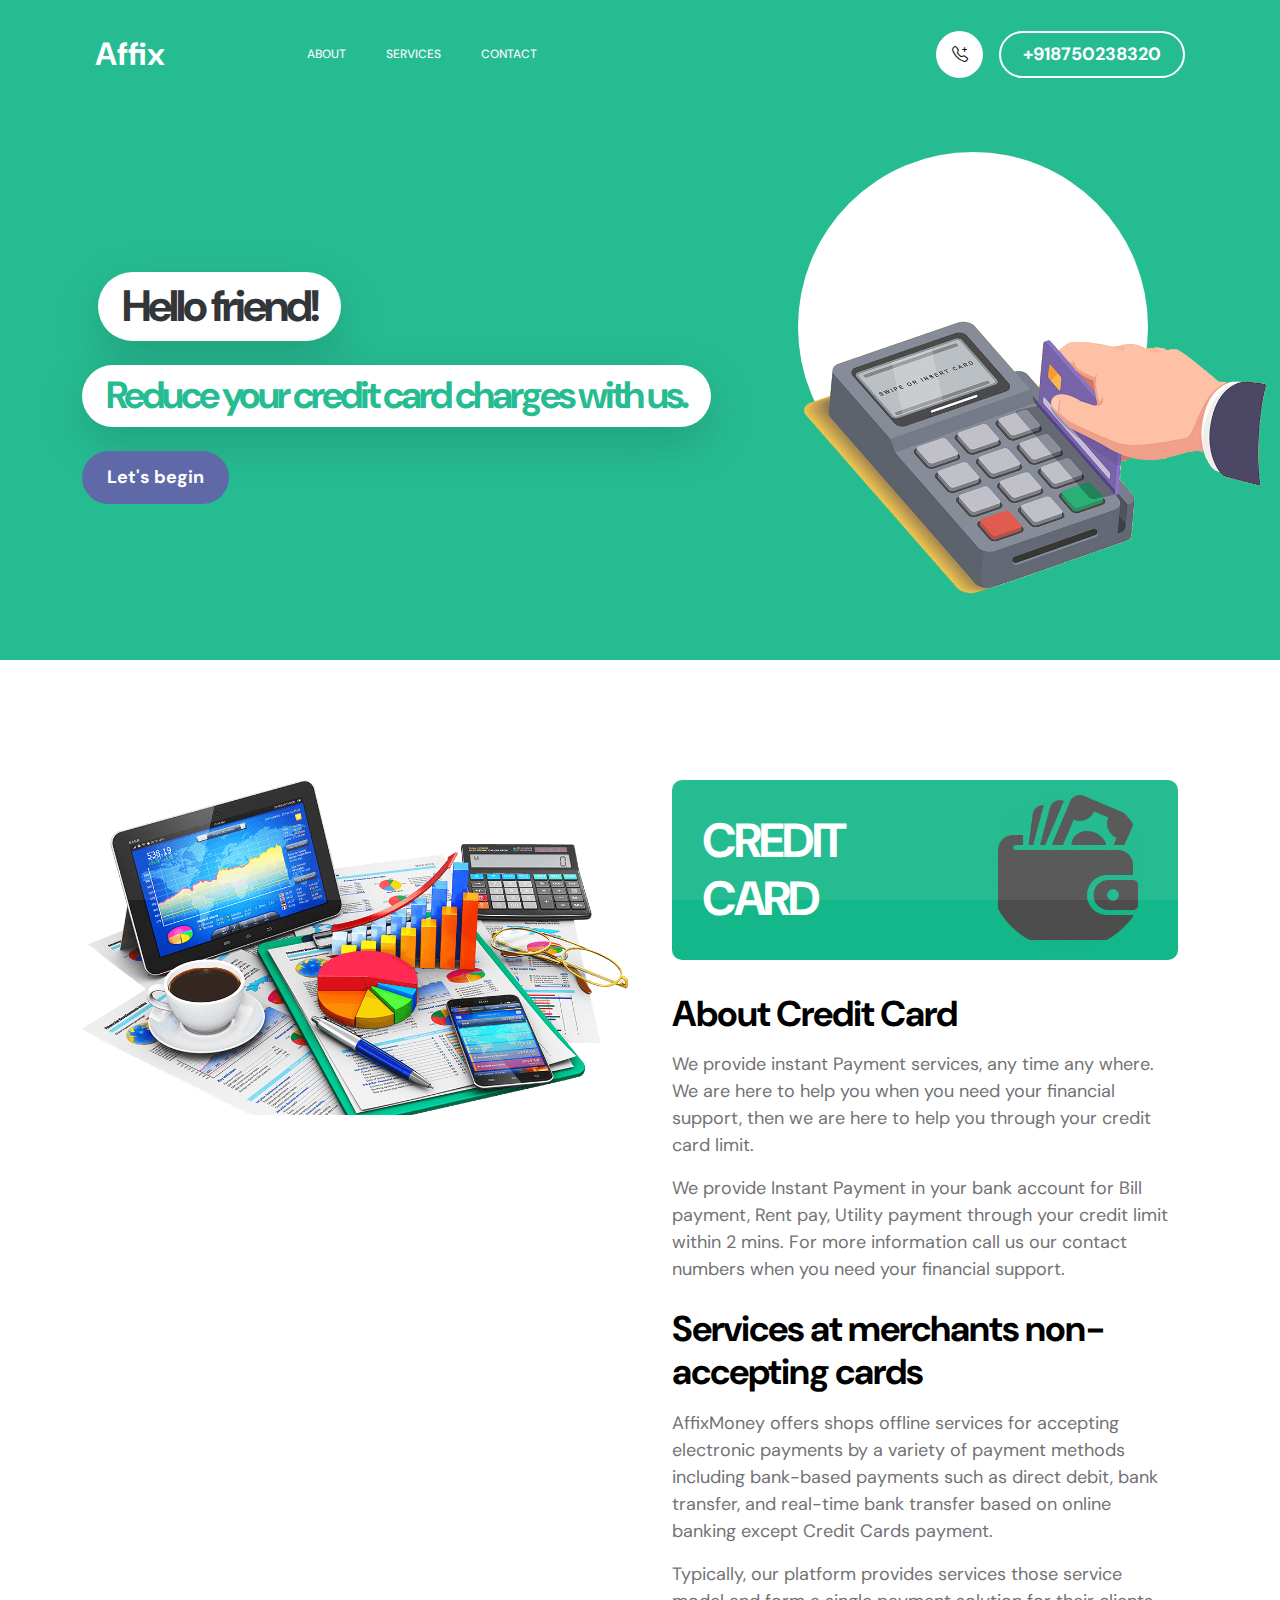
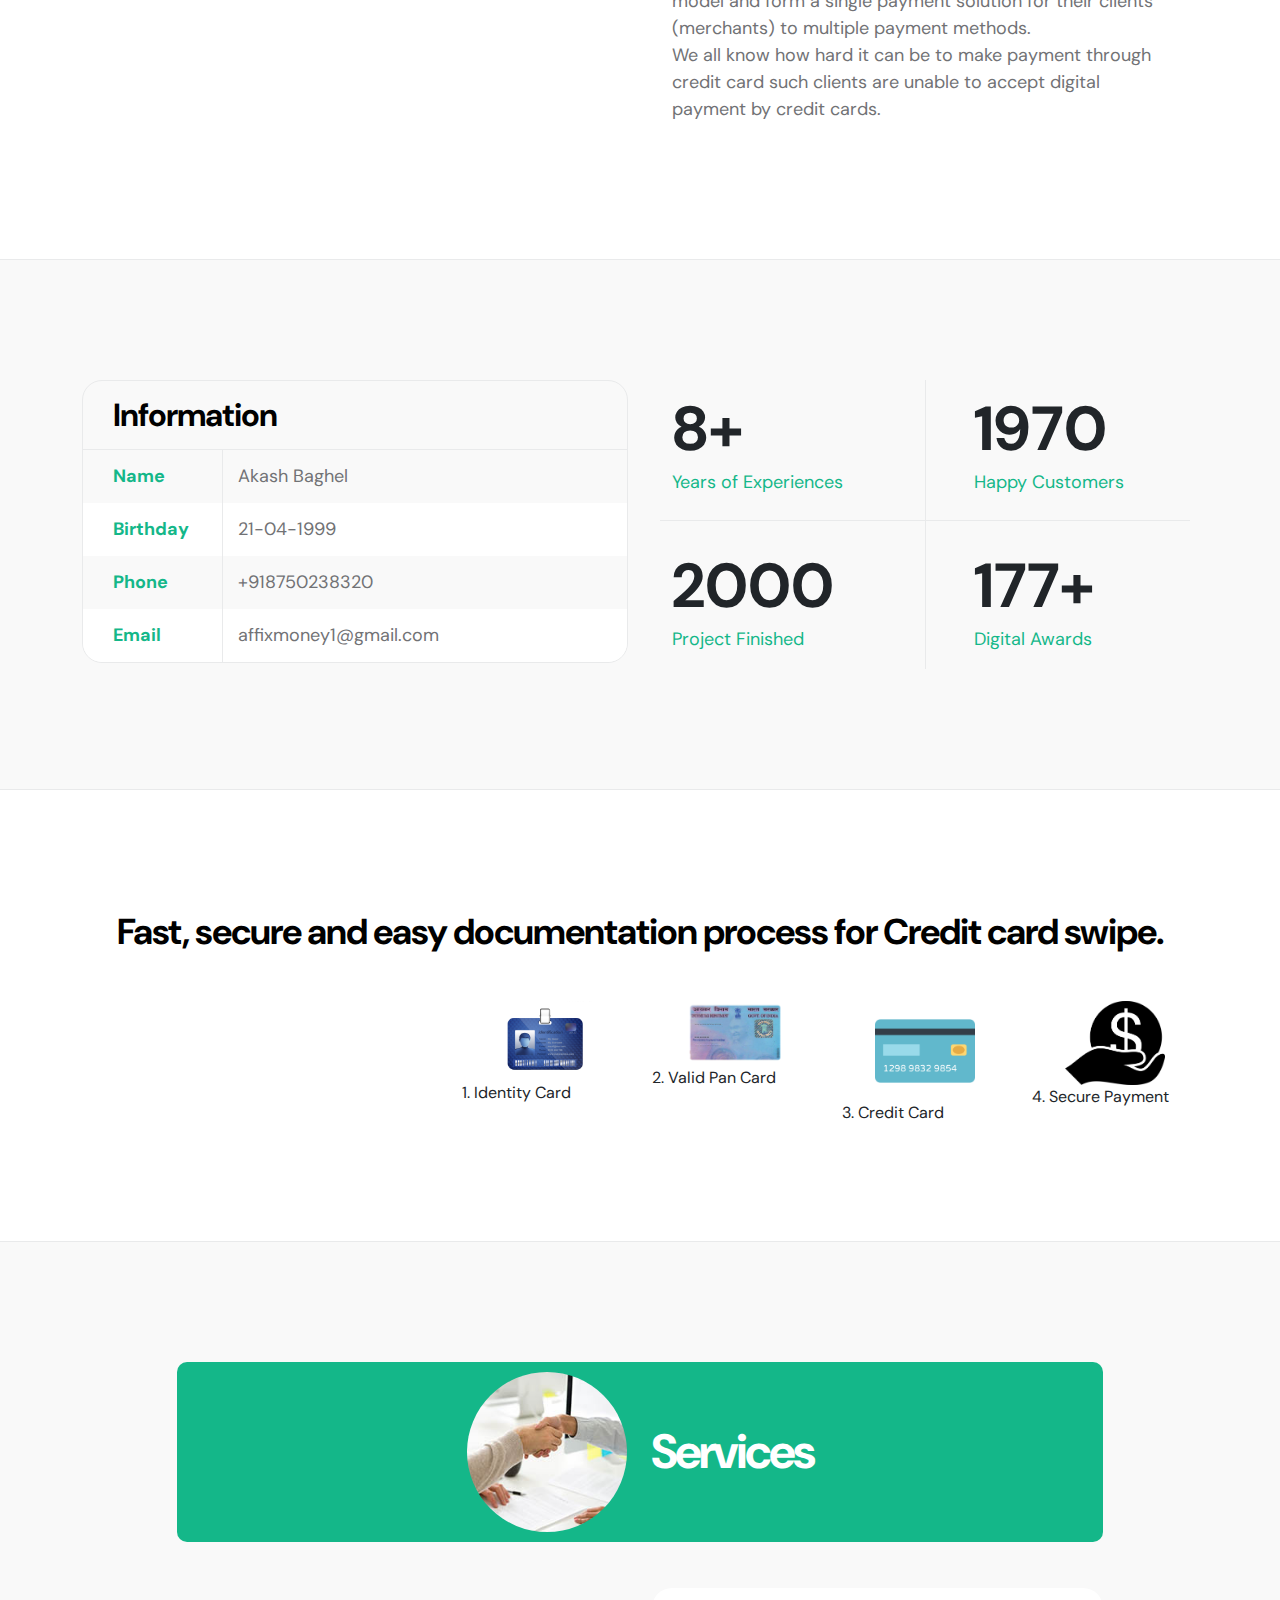
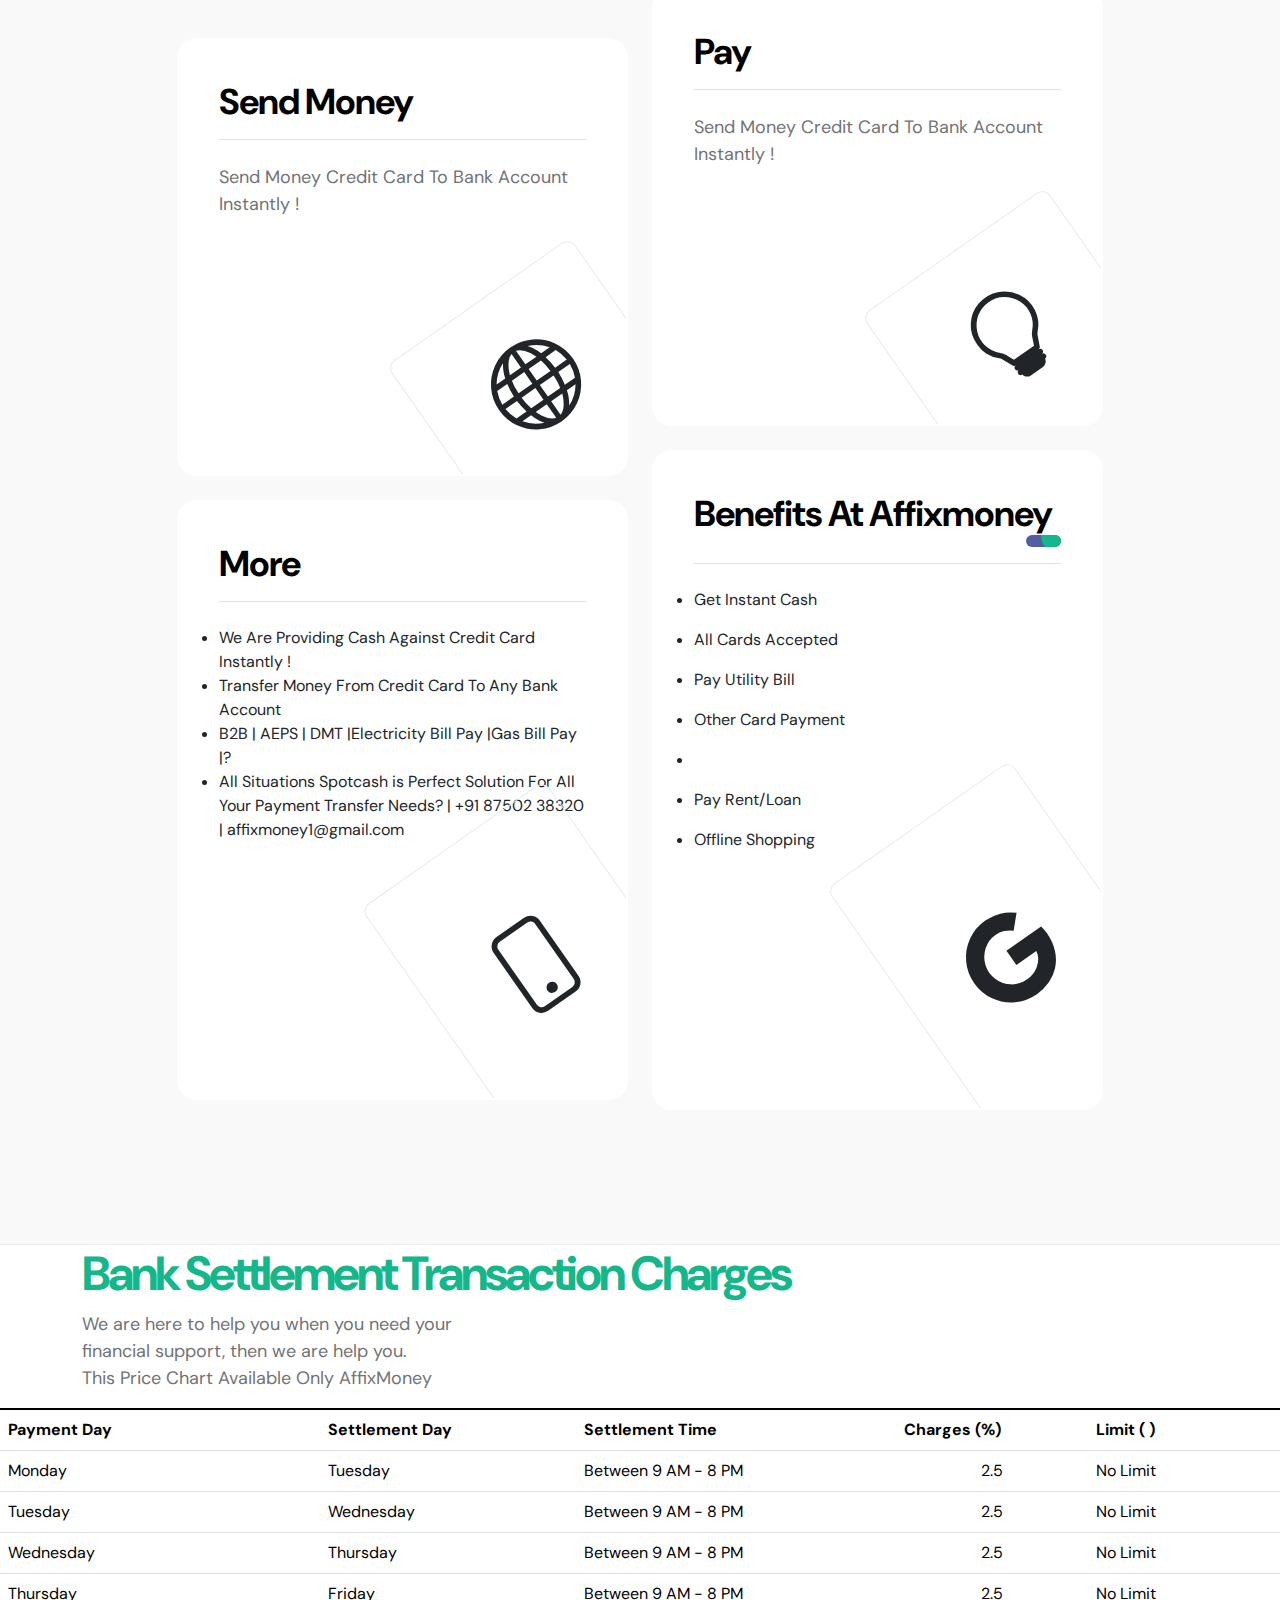
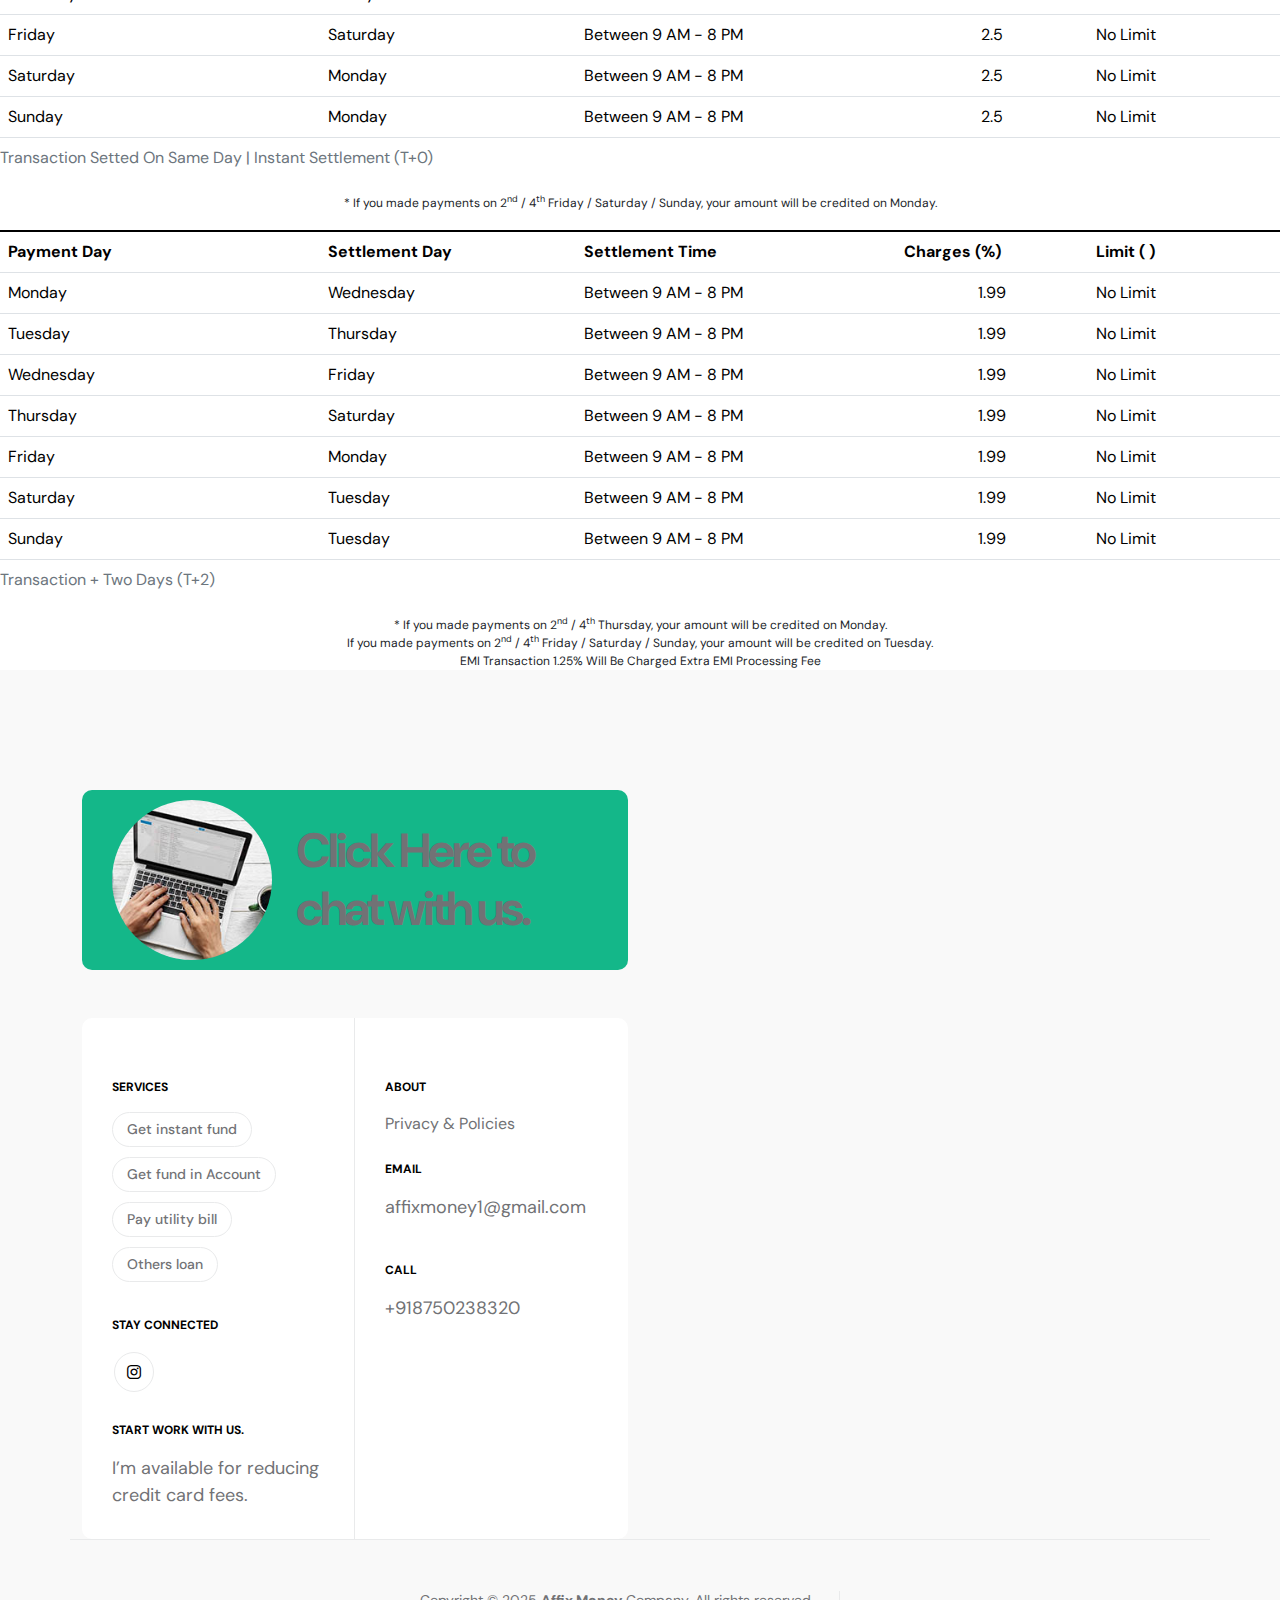
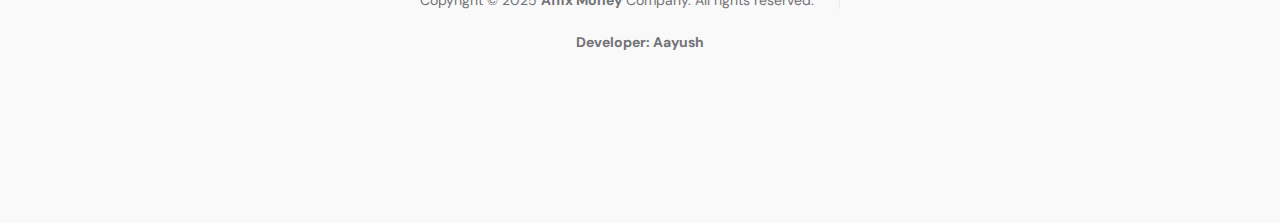
<file: index.html>
<!doctype html>
<html lang="en">
    <head>
        <meta charset="utf-8">
        <meta name="viewport" content="width=device-width, initial-scale=1">

        <meta name="description" content="">
        <meta name="author" content="">

        <title>Affix Money </title>

        <!-- CSS FILES -->
        <link rel="preconnect" href="https://fonts.googleapis.com">
        
        <link rel="preconnect" href="https://fonts.gstatic.com" crossorigin>
        
        <link href="https://fonts.googleapis.com/css2?family=DM+Sans:wght@400;500;700&display=swap" rel="stylesheet">

        <link href="css/bootstrap.min.css" rel="stylesheet">

        <link href="css/bootstrap-icons.css" rel="stylesheet">

        <link href="css/magnific-popup.css" rel="stylesheet">

        <link href="css/tm.css" rel="stylesheet">

        <link rel="icon" href="/images/am.png">
        
                            <!-- Google tag (gtag.js) -->
<script async src="https://www.googletagmanager.com/gtag/js?id=G-S1YT0WP27G">
</script>
<script>
  window.dataLayer = window.dataLayer || [];
  function gtag(){dataLayer.push(arguments);}
  gtag('js', new Date());

  gtag('config', 'G-S1YT0WP27G');
</script>
    </head>
    
    <body>

        <section class="preloader">
            <div class="spinner">
                <span class="spinner-rotate"></span>    
            </div>
        </section>

        <nav class="navbar navbar-expand-lg">
            <div class="container">

                <button class="navbar-toggler" type="button" data-bs-toggle="collapse" data-bs-target="#navbarNav" aria-controls="navbarNav" aria-expanded="false" aria-label="Toggle navigation">
                    <span class="navbar-toggler-icon"></span>
                </button>

                <a href="index.html" class="navbar-brand mx-auto mx-lg-0">Affix</a>

                <div class="d-flex align-items-center d-lg-none">
                    <i class="navbar-icon bi-telephone-plus me-3"></i>
                    <a class="custom-btn btn"  href="https://wa.me/+918750238320" target="_blank">
                        +918750238320
                    </a>
                </div>

                <div class="collapse navbar-collapse" id="navbarNav">
                    <ul class="navbar-nav ms-lg-5">
                        <li class="nav-item">
                            <a class="nav-link click-scroll" href="#section_1">Home</a>
                        </li>

                        <li class="nav-item">
                            <a class="nav-link click-scroll" href="#section_2">About</a>
                        </li>

                        <li class="nav-item">
                            <a class="nav-link click-scroll" href="#section_3">Services</a>
                        </li>

                        <li class="nav-item">
                            <a class="nav-link click-scroll" href="#section_5">Contact</a>
                        </li>
                    </ul>

                    <div class="d-lg-flex align-items-center d-none ms-auto">
                        <i class="navbar-icon bi-telephone-plus me-3"></i>
                        <a class="custom-btn btn" href="https://wa.me/+918750238320" target="_blank">
                            +918750238320
                        </a>
                    </div>
                </div>

            </div>
        </nav>

        <main>

            <section class="hero d-flex justify-content-center align-items-center" id="section_1">
                <div class="container">
                    <div class="row">

                        <div class="col-lg-7 col-12">
                            <div class="hero-text">
                                <div class="hero-title-wrap d-flex align-items-center mb-4">
                                    <!-- <img src="images/happy-bearded-young-man.jpg" class="avatar-image avatar-image-large img-fluid" alt=""> -->

                                    <h1 class="hero-title ms-3 mb-0">Hello friend!</h1>
                                </div>

                                <h2 class="mb-4">Reduce your credit card charges with us.</h2>
                                <p class="mb-4"><a class="custom-btn btn custom-link" href="#section_2">Let's begin</a></p>
                            </div>
                        </div>

                        <div class="col-lg-5 col-12 position-relative">
                            <div class="hero-image-wrap"></div>
                            <img src="/images/pngwing.com.png" class="hero-image img-fluid" alt="">
                        </div>

                    </div>
                </div>

            </section>


            <section class="about section-padding" id="section_2">
                <div class="container">
                    <div class="row">

                        <div class="col-lg-6 col-12">
                            <img src="/images/pngwing.com (3).png " class="about-image img-fluid" alt="">
                        </div>

                        <div class="col-lg-6 col-12 mt-5 mt-lg-0">
                            <div class="about-thumb">

                                <div class="section-title-wrap d-flex justify-content-end align-items-center mb-4">
                                    <h2 class="text-white me-4 mb-0">CREDIT CARD</h2>

                                    <img src="/images/pngwing.com (2).png " class="avatar-image img-fluid" alt="">
                                </div>

                                <h3 class="pt-2 mb-3"> About Credit Card</h3>

                                <p> We provide instant Payment services, any time any where.
                                    We are here to help you when you need your financial support, then we are here to help you through your credit card limit.
                                    </p>

                                <p>We provide Instant Payment in your bank account for Bill payment, Rent pay, Utility payment through your credit limit within 2 mins. For more information call us our contact numbers when you need your financial support.</p>
                                <h3 class="pt-2 mb-3"> Services at merchants non-accepting cards</h3>

                                <p> AffixMoney offers shops offline services for accepting electronic payments by a variety of payment methods including bank-based payments such as direct debit, bank transfer, and real-time bank transfer based on online banking except Credit Cards payment. </p>

                                <p>Typically, our platform provides services those service model and form a single payment solution for their clients (merchants) to multiple payment methods.

                               <br>     We all know how hard it can be to make payment through credit card such clients are unable to accept digital payment by credit cards.
                                    
                                    </p>
                            </div>
                        </div>

                    </div>
                </div>
            </section>

            <section class="featured section-padding">
                <div class="container">
                    <div class="row">

                        <div class="col-lg-6 col-12">
                            <div class="profile-thumb">
                                <div class="profile-title">
                                    <h4 class="mb-0">Information</h4>
                                </div>

                                <div class="profile-body">
                                    <p>
                                        <span class="profile-small-title">Name</span> 
                                        <span>Akash Baghel</span>
                                    </p>

                                    <p>
                                        <span class="profile-small-title">Birthday</span> 
                                        <span>21-04-1999</span>
                                    </p>

                                    <p>
                                        <span class="profile-small-title">Phone</span> 
                                         <span><a href="tel:+918750238320">+918750238320</a></span>
                                    </p>

                                    <p>
                                        <span class="profile-small-title">Email</span> 
                                        <span><a href="mailto:affixmoney1@gmail.com">affixmoney1@gmail.com</a></span>
                                    </p>
                                </div>
                            </div>
                        </div>

                        <div class="col-lg-6 col-12 mt-5 mt-lg-0">
                            <div class="about-thumb">
                                <div class="row">
                                    <div class="col-lg-6 col-6 featured-border-bottom py-2">
                                        <strong class="featured-numbers">8+</strong>

                                        <p class="featured-text">Years of Experiences</p>
                                    </div>

                                    <div class="col-lg-6 col-6 featured-border-start featured-border-bottom ps-5 py-2">
                                        <strong class="featured-numbers">1970</strong>

                                        <p class="featured-text">Happy Customers</p>
                                    </div>

                                    <div class="col-lg-6 col-6 pt-4">
                                        <strong class="featured-numbers">2000</strong>

                                        <p class="featured-text">Project Finished</p>
                                    </div>

                                    <div class="col-lg-6 col-6 featured-border-start ps-5 pt-4">
                                        <strong class="featured-numbers">177+</strong>

                                        <p class="featured-text">Digital Awards</p>
                                    </div>
                                </div>
                            </div>
                        </div>

                    </div>
                </div>
            </section>


            <section class="clients section-padding">
                <div class="container">
                    <div class="row align-items-center">

                        <div class="col-lg-12 col-12">
                            <h3 class="text-center mb-5">Fast, secure and easy documentation process for Credit card swipe.</h3>
                        </div>

                        <div class="col-lg-2 col-4 ms-auto clients-item-height">
                            <img src="/images/pngwing.com (4).png" class="clients-image img-fluid" alt=""> <a>1. Identity Card</a>
                        </div>

                        <div class="col-lg-2 col-4 clients-item-height">
                            <img src="/images/pngwing.com (6).png" class="clients-image img-fluid" alt=""><a>2. Valid Pan Card</a>
                        </div>

                        <div class="col-lg-2 col-4 clients-item-height">
                            <img src="/images/pngwing.com (7).png" class="clients-image img-fluid" alt=""><a>3. Credit Card</a>
                        </div>

                        <div class="col-lg-2 col-4 clients-item-height">
                            <img src="/images/pngwing.com (8).png" class="clients-image img-fluid" alt=""><a>4. Secure Payment</a>
                        </div>

                      
                    </div>
                </div>
            </section>


            <section class="services section-padding" id="section_3">
                <div class="container">
                    <div class="row">

                        <div class="col-lg-10 col-12 mx-auto">
                            <div class="section-title-wrap d-flex justify-content-center align-items-center mb-5">
                                <img src="images/handshake-man-woman-after-signing-business-contract-closeup.jpg" class="avatar-image img-fluid" alt="">

                                <h2 class="text-white ms-4 mb-0">Services</h2>
                            </div>

                            <div class="row pt-lg-5">
                                <div class="col-lg-6 col-12">
                                    <div class="services-thumb">
                                        <div class="d-flex flex-wrap align-items-center border-bottom mb-4 pb-3">
                                            <h3 class="mb-0">Send Money</h3>

                                        </div>

                                        <p>Send Money Credit Card To Bank Account Instantly !</p>


                                        <div class="services-icon-wrap d-flex justify-content-center align-items-center">
                                            <i class="services-icon bi-globe"></i>
                                        </div>
                                    </div>
                                </div>

                                <div class="col-lg-6 col-12">
                                    <div class="services-thumb services-thumb-up">
                                        <div class="d-flex flex-wrap align-items-center border-bottom mb-4 pb-3">
                                            <h3 class="mb-0">Pay</h3>

                                            
                                        </div>

                                        <p>Send Money Credit Card To Bank Account Instantly !</p>


                                        <div class="services-icon-wrap d-flex justify-content-center align-items-center">
                                            <i class="services-icon bi-lightbulb"></i>
                                        </div>
                                    </div>
                                </div>

                                <div class="col-lg-6 col-12">
                                    <div class="services-thumb">
                                        <div class="d-flex flex-wrap align-items-center border-bottom mb-4 pb-3">
                                            <h3 class="mb-0">More</h3>

                                       
                                        </div>

                                        <p><li>We Are Providing Cash Against Credit Card Instantly !</li> 
                                        <li>Transfer Money From Credit Card To Any Bank Account </li>
                                        <li>B2B | AEPS | DMT |Electricity Bill Pay |Gas Bill Pay |?</li>
                                        <li>All Situations Spotcash is Perfect Solution For All Your Payment Transfer Needs? | +91 87502 38320 | affixmoney1@gmail.com</li></p>


                                        <div class="services-icon-wrap d-flex justify-content-center align-items-center">
                                            <i class="services-icon bi-phone"></i>
                                        </div>
                                    </div>
                                </div>

                                <div class="col-lg-6 col-12">
                                    <div class="services-thumb services-thumb-up">
                                        <div class="d-flex flex-wrap align-items-center border-bottom mb-4 pb-3">
                                            <h3 class="mb-0">Benefits At Affixmoney</h3>                                            </h3>

                                            <div class="services-price-wrap ms-auto">
                                                <div class="services-price-overlay"></div>
                                            </div>
                                        </div>

                                        <p><li>Get Instant Cash</li></p>
                                        <p><li>All Cards Accepted</li></p>
                                        <p><li>Pay Utility Bill</li></p>
                                        <p><li>Other Card Payment<li></p>
                                        <p><li>Pay Rent/Loan</li></p>
                                        <p><li>Offline Shopping</li></p>


                                        <div class="services-icon-wrap d-flex justify-content-center align-items-center">
                                            <i class="services-icon bi-google"></i>
                                        </div>
                                    </div>
                                </div>
                            </div>
                        </div>
                    </div>
                </div>
            </section>
            <section class="page-title">
                <div class="container">
                    <div class="row">
                        <div class="col-lg-12">
                            <div class="bannerTitle text-left">
                                <h2>Bank Settlement Transaction Charges</h2>
                                <p>
                                    We are here to help you when you need your<br/> financial support, then we are help you.<br/> This Price Chart Available Only AffixMoney<br/>
                                </p>
                            </div>
                        </div>
                    </div>
                </div>
            </section>
            <!-- Breadcrumb END -->
        
            <!-- Main Content -->
            <div class="table-responsive">
                <table class="table table-condensed" style="border-radius:5px;background-color:white;color:black;">
                    <caption class="caption caption-head">
                        Transaction Setted On Same Day | Instant Settlement (T+0)
                    </caption>
                    <tr class="head-tr">
                        <th>Payment Day</th>
                        <th>Settlement Day</th>
                        <th>Settlement Time</th>
                        <th>Charges (%)</th>
                        <th>Limit (<i class="fa fa-rupee"> </i>)</th>
                    </tr>
                    <tr width="100%">
                        <td width="25%" class="emptyrow">Monday</td>
                        <td width="20%" class="emptyrow">Tuesday</td>
                        <td width="25" class="emptyrow">Between 9 AM - 8 PM</td>
                        <td width="15%" class="emptyrow text-center">2.5</td>
                        <td width="15%" class="emptyrow">No Limit</td>
                    </tr>
                    <tr width="100%">
                        <td width="25%" class="emptyrow">Tuesday</td>
                        <td width="20%" class="emptyrow">Wednesday</td>
                        <td width="25" class="emptyrow">Between 9 AM - 8 PM</td>
                        <td width="15%" class="emptyrow text-center">2.5</td>
                        <td width="15%" class="emptyrow">No Limit</td>
                    </tr>
                    <tr width="100%">
                        <td width="25%" class="emptyrow">Wednesday</td>
                        <td width="20%" class="emptyrow">Thursday</td>
                        <td width="25" class="emptyrow">Between 9 AM - 8 PM</td>
                        <td width="15%" class="emptyrow text-center">2.5</td>
                        <td width="15%" class="emptyrow">No Limit</td>
                    </tr>
                    <tr width="100%">
                        <td width="25%" class="emptyrow">Thursday</td>
                        <td width="20%" class="emptyrow">Friday</td>
                        <td width="25" class="emptyrow">Between 9 AM - 8 PM</td>
                        <td width="15%" class="emptyrow text-center">2.5</td>
                        <td width="15%" class="emptyrow">No Limit</td>
                    </tr>
                    <tr width="100%">
                        <td width="25%" class="emptyrow">Friday</td>
                        <td width="20%" class="emptyrow">Saturday</td>
                        <td width="25" class="emptyrow">Between 9 AM - 8 PM</td>
                        <td width="15%" class="emptyrow text-center">2.5</td>
                        <td width="15%" class="emptyrow">No Limit</td>
                    </tr>
                    <tr width="100%">
                        <td width="25%" class="emptyrow">Saturday</td>
                        <td width="20%" class="emptyrow">Monday</td>
                        <td width="25" class="emptyrow">Between 9 AM - 8 PM</td>
                        <td width="15%" class="emptyrow text-center">2.5</td>
                        <td width="15%" class="emptyrow">No Limit</td>
                    </tr>
                    <tr width="100%">
                        <td width="25%" class="emptyrow">Sunday</td>
                        <td width="20%" class="emptyrow">Monday</td>
                        <td width="25" class="emptyrow">Between 9 AM - 8 PM</td>
                        <td width="15%" class="emptyrow text-center">2.5</td>
                        <td width="15%" class="emptyrow">No Limit</td>
                    </tr>
                </table>
            </div>
        
            <div class="blue" style="width:100%;padding-top:0;font-size:12px;text-align:center;">
                * If you made payments on 2<sup>nd</sup> / 4<sup>th</sup> Friday / Saturday / Sunday, your amount will be credited on Monday.<br><br>
            </div>
        
        
        
            <div class="table-responsive">
                <table class="table table-condensed" style="border-radius:5px;background-color:white;color:black;">
                    <caption class="caption caption-head">
                        Transaction + Two Days (T+2)
                    </caption>
                    <tr class="head-tr">
                        <th>Payment Day</th>
                        <th>Settlement Day</th>
                        <th>Settlement Time</th>
                        <th>Charges (%)</th>
                        <th>Limit (<i class="fa fa-rupee"> </i>)</th>
                    </tr>
                    <tr width="100%">
                        <td width="25%" class="emptyrow">Monday</td>
                        <td width="20%" class="emptyrow">Wednesday</td>
                        <td width="25" class="emptyrow">Between 9 AM - 8 PM</td>
                        <td width="15%" class="emptyrow text-center">1.99</td>
                        <td width="15%" class="emptyrow">No Limit</td>
                    </tr>
                    <tr width="100%">
                        <td width="25%" class="emptyrow">Tuesday</td>
                        <td width="20%" class="emptyrow">Thursday</td>
                        <td width="25" class="emptyrow">Between 9 AM - 8 PM</td>
                        <td width="15%" class="emptyrow text-center">1.99</td>
                        <td width="15%" class="emptyrow">No Limit</td>
                    </tr>
                    <tr width="100%">
                        <td width="25%" class="emptyrow">Wednesday</td>
                        <td width="20%" class="emptyrow">Friday</td>
                        <td width="25" class="emptyrow">Between 9 AM - 8 PM</td>
                        <td width="15%" class="emptyrow text-center">1.99</td>
                        <td width="15%" class="emptyrow">No Limit</td>
                    </tr>
                    <tr width="100%">
                        <td width="25%" class="emptyrow">Thursday</td>
                        <td width="20%" class="emptyrow">Saturday</td>
                        <td width="25" class="emptyrow">Between 9 AM - 8 PM</td>
                        <td width="15%" class="emptyrow text-center">1.99</td>
                        <td width="15%" class="emptyrow">No Limit</td>
                    </tr>
                    <tr width="100%">
                        <td width="25%" class="emptyrow">Friday</td>
                        <td width="20%" class="emptyrow">Monday</td>
                        <td width="25" class="emptyrow">Between 9 AM - 8 PM</td>
                        <td width="15%" class="emptyrow text-center">1.99</td>
                        <td width="15%" class="emptyrow">No Limit</td>
                    </tr>
                    <tr width="100%">
                        <td width="25%" class="emptyrow">Saturday</td>
                        <td width="20%" class="emptyrow">Tuesday</td>
                        <td width="25" class="emptyrow">Between 9 AM - 8 PM</td>
                        <td width="15%" class="emptyrow text-center">1.99</td>
                        <td width="15%" class="emptyrow">No Limit</td>
                    </tr>
                    <tr width="100%">
                        <td width="25%" class="emptyrow">Sunday</td>
                        <td width="20%" class="emptyrow">Tuesday</td>
                        <td width="25" class="emptyrow">Between 9 AM - 8 PM</td>
                        <td width="15%" class="emptyrow text-center">1.99</td>
                        <td width="15%" class="emptyrow">No Limit</td>
                    </tr>
                </table>
            </div>
        
            <div class="blue" style="width:100%;padding-top:0;font-size:12px;text-align:center;">
                * If you made payments on 2<sup>nd</sup> / 4<sup>th</sup> Thursday, your amount will be credited on Monday.<br> If you made payments on 2<sup>nd</sup> / 4<sup>th</sup> Friday / Saturday / Sunday, your amount will be credited on Tuesday.<br>EMI
                Transaction 1.25% Will Be Charged Extra EMI Processing Fee<br>
            </div>

          
            <section class="contact section-padding" id="section_5">
                    <div class="container">
                        <div class="row">

                            <div class="col-lg-6 col-md-8 col-12">
                                <div class="section-title-wrap d-flex justify-content-center align-items-center mb-5">
                                    <img src="images/aerial-view-man-using-computer-laptop-wooden-table.jpg" class="avatar-image img-fluid" alt="">

                                    <h2 class="text-white ms-4 mb-0"><a href="https://wa.me/+918750238320">Click Here to chat with us.</a></h2>
                                </div>
                            </div>

                            <div class="clearfix"></div>

                            <div class="col-lg-3 col-md-6 col-12 pe-lg-0">
                                <div class="contact-info contact-info-border-start d-flex flex-column">
                                    <strong class="site-footer-title d-block mb-3">Services</strong>

                                    <ul class="footer-menu">
                                        <li class="footer-menu-item"><a href="#" class="footer-menu-link">Get instant fund</a></li>

                                        <li class="footer-menu-item"><a href="#" class="footer-menu-link">Get fund in Account</a></li>

                                        <li class="footer-menu-item"><a href="#" class="footer-menu-link">Pay utility bill</a></li>

                                        <li class="footer-menu-item"><a href="#" class="footer-menu-link">Others loan</a></li>
                                    </ul>

                                    <strong class="site-footer-title d-block mt-4 mb-3">Stay connected</strong>

                                    <ul class="social-icon">

                                        <li class="social-icon-item"><a href="https://www.instagram.com/i_m_younggun?igsh=NGVhN2U2NjQ0Yg==" class="social-icon-link bi-instagram"></a></li>


                                    </ul>

                                    <strong class="site-footer-title d-block mt-4 mb-3">Start work with us.</strong>

                                    <p class="mb-0">I’m available for reducing credit card fees.</p>
                                </div>
                            </div>

                            <div class="col-lg-3 col-md-6 col-12 ps-lg-0">
                                <div class="contact-info d-flex flex-column">
                                    <strong class="site-footer-title d-block mb-3">About</strong>
                                        <a href="/a/privacy-policy.html">Privacy & Policies</a>

                                    <strong class="site-footer-title d-block mt-4 mb-3">Email</strong>

                                    <p>
                                        <a href="mailto:hello@josh.design">
                                          affixmoney1@gmail.com
                                        </a>
                                    </p>

                                    <strong class="site-footer-title d-block mt-4 mb-3">Call</strong>

                                    <p class="mb-0">
                                        <a href="tel: +918750238320">
                                            +918750238320
                                        </a>
                                    </p>
                                </div>
                            </div>

                           

        <footer class="site-footer">
            <div class="container">
                <div class="row">

                    <div class="col-lg-12 col-12">
                        <div class="copyright-text-wrap">
                            <p class="mb-0">
                                <span class="copyright-text">Copyright © 2025 <a href="#">Affix Money</a> Company. All rights reserved.</span>
                           <br>
                           <br>
                                <a rel="sponsored" href="https://devaayush.netlify.app/" target="_blank">Developer: Aayush</a>
                            </p>
                        </div>
                    </div>

                </div>
            </div>
        </footer>

        <!-- JAVASCRIPT FILES -->
        <script src="js/jquery.min.js"></script>
        <script src="js/bootstrap.min.js"></script>
        <script src="js/jquery.sticky.js"></script>
        <script src="js/click-scroll.js"></script>
        <script src="js/jquery.magnific-popup.min.js"></script>
        <script src="js/magnific-popup-options.js"></script>
        <script src="js/custom.js"></script>
        <script async src="https://pagead2.googlesyndication.com/pagead/js/adsbygoogle.js?client=ca-pub-2414219815867589"
        crossorigin="anonymous"></script>


    </body>
</html>
</file>
<file: css/tm.css>
/*---------------------------------------
  CUSTOM PROPERTIES ( VARIABLES )             
-----------------------------------------*/
:root {
  --white-color:                  #ffffff;
  --primary-color:                #535da1;
  --secondary-color:              #14B789;
  --section-bg-color:             #f9f9f9;
  --dark-color:                   #000000;
  --p-color:                      #717275;
  --border-color:                 #e9eaeb;
  --featured-border-color:        #727aab;

  --body-font-family:             'DM Sans', sans-serif;

  --h1-font-size:                 62px;
  --h2-font-size:                 48px;
  --h3-font-size:                 36px;
  --h4-font-size:                 32px;
  --h5-font-size:                 24px;
  --h6-font-size:                 22px;
  --p-font-size:                  18px;
  --menu-font-size:               12px;
  --copyright-font-size:          14px;

  --border-radius-large:          100px;
  --border-radius-medium:         20px;
  --border-radius-small:          10px;

  --font-weight-normal:           400;
  --font-weight-medium:           500;
  --font-weight-bold:             700;
}

body {
    background: var(--white-color);
    font-family: var(--body-font-family); 
}


/*---------------------------------------
  TYPOGRAPHY               
-----------------------------------------*/

h2,
h3,
h4,
h5,
h6 {
  color: var(--dark-color);
}

h1,
h2,
h3,
h4,
h5,
h6 {
  font-weight: var(--font-weight-bold);
  letter-spacing: -1px;
}

h1 {
  font-size: var(--h1-font-size);
  letter-spacing: -3px;
}

h2 {
  font-size: var(--h2-font-size);
  color: var(--secondary-color);
  letter-spacing: -3px;
}

h3 {
  font-size: var(--h3-font-size);
}

h4 {
  font-size: var(--h4-font-size);
}

h5 {
  font-size: var(--h5-font-size);
  line-height: normal;
}

h6 {
  font-size: var(--h6-font-size);
}

p {
  color: var(--p-color);
  font-size: var(--p-font-size);
  font-weight: var(--font-weight-normal);
}

ul li {
  color: var(--p-color);
  font-size: var(--p-font-size);
  font-weight: var(--font-weight-normal);
}

a, 
button {
  touch-action: manipulation;
  transition: all 0.3s;
}

a {
  color: var(--p-color);
  text-decoration: none;
}

a:hover {
  color: var(--secondary-color);
}

::selection {
  background: var(--secondary-color);
  color: var(--white-color);
}

::-moz-selection {
  background: var(--secondary-color);
  color: var(--white-color);
}

.section-padding {
  padding-top: 120px;
  padding-bottom: 120px;
}

b,
strong {
  font-weight: var(--font-weight-bold);
}

.section-title-wrap {
  background: var(--secondary-color);
  border-radius: var(--border-radius-small);
  padding: 10px 30px;
}


/*---------------------------------------
  AVATAR IMAGE               
-----------------------------------------*/
.avatar-image {
  border-radius: var(--border-radius-large);
  width: 160px;
  height: 160px;
  object-fit: cover;
}

.avatar-image-large {
  width: 90.4px;
  height: 90.4px;
}


/*---------------------------------------
  PRE LOADER               
-----------------------------------------*/
.preloader {
  position: fixed;
  top: 0;
  left: 0;
  width: 100%;
  height: 100%;
  z-index: 99999;
  display: flex;
  flex-flow: row nowrap;
  justify-content: center;
  align-items: center;
  background: none repeat scroll 0 0 var(--white-color);
}

.spinner {
  border: 1px solid transparent;
  border-radius: var(--border-radius-small);
  position: relative;
}

.spinner:before {
  content: '';
  box-sizing: border-box;
  position: absolute;
  top: 50%;
  left: 50%;
  width: 45px;
  height: 45px;
  margin-top: -10px;
  margin-left: -10px;
  border-radius: 50%;
  border: 1px solid var(--border-color);
  border-top-color: var(--white-color);
  animation: spinner .9s linear infinite;
}

@-webkit-@keyframes spinner {
  to {transform: rotate(360deg);
  }
}

@keyframes spinner {
  to {transform: rotate(360deg);}
}


/*---------------------------------------
  CUSTOM ICON               
-----------------------------------------*/
.navbar-icon {
  background: var(--white-color);
  border-radius: var(--border-radius-large);
  color: var(--dark-color);
  width: 47px;
  height: 47px;
  line-height: 47px;
  text-align: center;
}

.is-sticky .navbar-icon {
  background: var(--secondary-color);
  color: var(--white-color);
}

.form-check-icon {
  color: var(--secondary-color);
}


/*---------------------------------------
  CUSTOM BUTTON               
-----------------------------------------*/
.custom-btn,
.navbar .custom-btn {
  font-size: var(--p-font-size);
  font-weight: var(--font-weight-bold);
}

.navbar .custom-btn {
  background: transparent;
  border-width: 2px;
  border-style: solid;
  border-color: var(--white-color);
  color: var(--white-color);
  padding: 8px 22px;
}

.navbar .custom-btn:hover {
  background: var(--white-color);
  border-color: transparent;
  color: var(--secondary-color);
}

.custom-btn {
  background: var(--secondary-color);
  border-radius: var(--border-radius-large);
  color: var(--white-color);
  font-weight: var(--font-weight-bold);
  padding: 12px 24px;
}

.custom-btn:hover {
  background: var(--primary-color);
  box-shadow: 0 1rem 3rem rgba(0,0,0,.175);
  color: var(--white-color);
}

.custom-border-btn {
  background: transparent;
  border: 2px solid var(--border-color);
  color: var(--p-color);
}

.custom-border-btn:hover {
  background: var(--secondary-color);
  border-color: var(--secondary-color);
  color: var(--white-color);
}

.custom-link {
	background-color: var(--primary-color);
}

.custom-link:hover {
	background-color: var(--secondary-color);
}


/*---------------------------------------
  NAVIGATION              
-----------------------------------------*/
.sticky-wrapper {
  position: relative;
  z-index: 222;
  height: auto !important;
}

.is-sticky,
.is-sticky .navbar .container {
  background: var(--white-color);
  box-shadow: 0 1rem 3rem rgb(0 0 0 / 18%);
}

.is-sticky .navbar-brand,
.is-sticky .navbar-brand:hover {
  color: var(--dark-color);
}

.is-sticky .navbar-nav .nav-link {
  color: var(--p-color);
}

.is-sticky .navbar .custom-btn {
  border-color: var(--secondary-color);
  color: var(--secondary-color);
}

.is-sticky .navbar .custom-btn:hover {
  background: var(--secondary-color);
  color: var(--white-color);
}

.navbar {
  background: transparent;
  position: absolute;
  z-index: 9;
  right: 0;
  left: 0;
  transition: all 0.3s;
  padding-top: 15px;
  padding-bottom: 0;
}

.navbar .container {
  border-radius: var(--border-radius-small);
  padding: 10px 25px;
}

.navbar-brand {
  font-size: var(--h4-font-size);
  font-weight: var(--font-weight-bold);
}

.navbar-brand,
.navbar-brand:hover {
  color: var(--white-color);
}

.navbar-expand-lg .navbar-nav .nav-link {
  padding-right: 0;
  padding-left: 0;
  margin-right: 20px;
  margin-left: 20px;
}

.navbar-nav .nav-link {
  display: inline-block;
  color: var(--section-bg-color);
  font-size: var(--menu-font-size);
  font-weight: var(--font-weight-medium);
  text-transform: uppercase;
  position: relative;
  padding-top: 15px;
  padding-bottom: 15px;
}

.navbar-nav .nav-link::after {
  content: "";
  background: transparent;
  position: absolute;
  bottom: 6px;
  right: 0;
  left: 0;
  width: 100%;
  height: 2px;
}

.navbar-nav .nav-link.active::after, 
.navbar-nav .nav-link:hover::after {
  background: var(--secondary-color);
}

.navbar-nav .nav-link.active, 
.navbar-nav .nav-link:hover {
  color: var(--secondary-color);
}

.navbar-toggler {
  border: 0;
  padding: 0;
  cursor: pointer;
  margin: 0;
  width: 30px;
  height: 35px;
  outline: none;
}

.navbar-toggler:focus {
  outline: none;
  box-shadow: none;
}

.navbar-toggler[aria-expanded="true"] .navbar-toggler-icon {
  background: transparent;
}

.navbar-toggler[aria-expanded="true"] .navbar-toggler-icon:before,
.navbar-toggler[aria-expanded="true"] .navbar-toggler-icon:after {
  transition: top 300ms 50ms ease, -webkit-transform 300ms 350ms ease;
  transition: top 300ms 50ms ease, transform 300ms 350ms ease;
  transition: top 300ms 50ms ease, transform 300ms 350ms ease, -webkit-transform 300ms 350ms ease;
  top: 0;
}

.navbar-toggler[aria-expanded="true"] .navbar-toggler-icon:before {
  transform: rotate(45deg);
}

.navbar-toggler[aria-expanded="true"] .navbar-toggler-icon:after {
  transform: rotate(-45deg);
}

.navbar-toggler .navbar-toggler-icon {
  background: var(--white-color);
  transition: background 10ms 300ms ease;
  display: block;
  width: 30px;
  height: 2px;
  position: relative;
}

.navbar-toggler .navbar-toggler-icon:before,
.navbar-toggler .navbar-toggler-icon:after {
  transition: top 300ms 350ms ease, -webkit-transform 300ms 50ms ease;
  transition: top 300ms 350ms ease, transform 300ms 50ms ease;
  transition: top 300ms 350ms ease, transform 300ms 50ms ease, -webkit-transform 300ms 50ms ease;
  position: absolute;
  right: 0;
  left: 0;
  background: var(--white-color);
  width: 30px;
  height: 2px;
  content: '';
}

.navbar-toggler .navbar-toggler-icon::before {
  top: -8px;
}

.navbar-toggler .navbar-toggler-icon::after {
  top: 8px;
}


/*---------------------------------------
  HERO              
-----------------------------------------*/
.hero {
  background: var(--secondary-color);
  position: relative;
  overflow: hidden;
  padding-top: 330px;
  padding-bottom: 330px;
}

@media  screen and (min-width: 991px) {
  .hero {
    height: 60vh;
  }
}

.hero-title,
.hero h2 {
  background: var(--white-color);
  box-shadow: 0 1rem 3rem rgba(0,0,0,.175);
  border-radius: var(--border-radius-large);
  display: inline-block;
  padding: 8px 24px;
}

.hero-title {
	font-size: 44px;
}

.hero h2 {
	font-size: 38px;
}

.hero-text {
  position: relative;
  z-index: 22;
  top: 70px;
}

.hero-image-wrap {
  background: var(--white-color);
  border-radius: 100%;
  width: 350px;
  height: 350px;
  position: absolute;
  z-index: 22;
  top: -50px;
  right: 0;
  left: 0;
  margin: auto;
  pointer-events: none;
}

.hero-image {
  position: absolute;
  z-index: 22;
  top: 0;
  width: 100%;
  min-width: 550px;
}

.hero svg {
  position: absolute;
  z-index: 2;
  bottom: 0;
  right: 0;
  left: 0;
  overflow: hidden;
  height: 100%;
  pointer-events: none;
}


/*---------------------------------------
  ABOUT              
-----------------------------------------*/
.profile-thumb {
  border: 1px solid var(--border-color);
  border-radius: var(--border-radius-medium);
  position: relative;
  overflow: hidden;
}

.profile-title {
  border-bottom: 1px solid var(--border-color);
  padding: 15px 30px;
}

.profile-small-title {
  border-right: 1px solid var(--border-color);
  color: var(--secondary-color);
  font-weight: var(--font-weight-bold);
  min-width: 140px;
  margin-right: 10px;
  padding: 13px 30px;
  display: inline-block;
}

.profile-body p {
  margin-bottom: 0;
}

.profile-body p:nth-of-type(even) {
  background: var(--white-color);
}

.about-image {
  border-radius: var(--border-radius-medium);
}

.about-thumb {
  padding-right: 20px;
  padding-left: 20px;
}


/*---------------------------------------
  FEATURED              
-----------------------------------------*/
.featured-numbers {
  font-size: var(--h1-font-size);
  line-height: normal;
  display: block;
}

.featured-text {
  color: var(--secondary-color);
}

.featured-border-bottom {
  border-bottom: 1px solid var(--border-color);
}

.featured-border-start {
  border-left: 1px solid var(--border-color);
}


/*---------------------------------------
  CLIENTS              
-----------------------------------------*/

.clients-item-height {
	height: 120px;
}

.clients-image {
  display: block;
  max-width: 100px;
  margin: auto;
  transition: all ease 0.2s;
}

.clients-image:hover {
  transform: scale(1.3);
}


/*---------------------------------------
  SERVICES              
-----------------------------------------*/
.services,
.featured {
  background: var(--section-bg-color);
  border-top: 1px solid var(--border-color);
  border-bottom: 1px solid var(--border-color);
}

.services-thumb {
  background: var(--white-color);
  border: 2px solid transparent;
  border-radius: var(--border-radius-medium);
  position: relative;
  overflow: hidden;
  margin-bottom: 24px;
  padding: 40px 40px 240px 40px;
  transition: all 0.5s;
}

.services-thumb-up {
  position: relative;
  bottom: 50px;
  margin-bottom: -50px;
}

.services-thumb:hover {
  border: 2px solid var(--secondary-color);
  box-shadow: 0 1rem 3rem rgba(0,0,0,.175);
}

.services-thumb:hover .services-icon-wrap {
  background: var(--secondary-color);
  border-color: var(--secondary-color);
  color: var(--white-color);
}

.services-icon-wrap {
  border: 1px solid var(--border-color);
  border-radius: var(--border-radius-small);
  position: absolute;
  bottom: 0;
  right: 0;
  width: 50%;
  height: 55%;
  transform: rotate(-35deg) translateY(55px);
  transition: all ease 0.5s;
}

.services-icon {
  font-size: 90px;
  position: relative;
  bottom: 15px;
}

.services-thumb:hover .services-price-wrap {
  background: var(--secondary-color);
}

.services-thumb:hover .services-price-overlay {
  background: var(--primary-color);
}

.services-price-wrap {
  background: var(--primary-color);
  border-radius: var(--border-radius-medium);
  position: relative;
  overflow: hidden;
  padding: 6px 20px 6px 15px;
  transition: all ease 0.5s;
}

.services-price-text {
  color: var(--white-color);
  font-size: var(--copyright-font-size);
  font-weight: var(--font-weight-bold);
}

.services-price-overlay {
  background: var(--secondary-color);
  border-bottom-left-radius: 100%;
  position: absolute;
  top: 0;
  right: 0;
  width: 20px;
  height: 20px;
  pointer-events: none;
}


/*---------------------------------------
  PROJECTS              
-----------------------------------------*/
.projects-thumb {
  background: var(--section-bg-color);
  border: 2px solid var(--white-color);
  border-radius: var(--border-radius-medium);
  position: relative;
  overflow: hidden;
  margin-top: 24px;
  margin-bottom: 24px;
  padding: 40px;
  transition: all ease 0.5s;
}

.projects-thumb:hover {
  border-color: var(--secondary-color);
}

.projects-thumb:hover .projects-image,
.projects-thumb:focus .projects-image {
  transform: rotate(0) translateY(0);
}

.projects-thumb .popup-image {
  display: block;
  width: 100%;
  height: 100%;
}

.projects-image {
  border-radius: var(--border-radius-medium);
  display: block;
  width: 100%;
  transform: rotate(10deg) translateY(80px);
  transition: all ease 0.5s;
}

.projects-title {
  margin-bottom: 20px;
}

.projects-tag {
  font-size: var(--menu-font-size);
  font-weight: var(--font-weight-medium);
  color: var(--secondary-color);
  text-transform: uppercase;
  margin-bottom: 5px;
}


/*---------------------------------------
  CONTACT              
-----------------------------------------*/
.contact {
  background: var(--section-bg-color);
}

.contact-info {
  background: var(--white-color);
  border-top-right-radius: var(--border-radius-small);
  border-bottom-right-radius: var(--border-radius-small);
  padding: 60px 30px 30px 30px;
  height: 100%;
}

.contact-info-border-start {
  border-right: 1px solid var(--border-color);
  border-radius: var(--border-radius-small) 0 0 var(--border-radius-small);
}

.contact-form {
  margin-left: 10px;
}


/*---------------------------------------
  CUSTOM FORM               
-----------------------------------------*/
.custom-form .form-control {
  background: var(--white-color);
  box-shadow: none;
  border: 2px solid var(--border-color);
  color: var(--p-color);
  margin-bottom: 24px;
  padding-top: 13px;
  padding-bottom: 13px;
  outline: none;
}

.form-floating>label {
  color: var(--p-color);
}

.form-check-inline {
  vertical-align: middle;
  width: 100%;
  position: relative;
  margin-right: 0;
  margin-top: 0;
  margin-bottom: 24px;
  padding: 0;
}

.custom-form .form-check-label {
  position: absolute;
  top: 50%;
  left: 50%;
  transform: translate(-50%, -50%);
  text-align: center;
}

.form-check-label-text {
  color: var(--p-color);
  display: block;
  font-size: copyright-font-size;
  margin-top: 5px;
}

.form-check-input[type=checkbox] {
  background: var(--white-color);
  border: 2px solid var(--border-color);
  box-shadow: none;
  outline: none;
  width: 100%;
  margin-top: 0;
  margin-left: 0;
  padding: 40px 50px;
}

.form-check-input:checked[type=checkbox] {
  background-image: none;
}

.form-check-input:hover,
.form-check-input:checked {
  background-color: transparent;
  border-color: var(--secondary-color);
}

.custom-form .form-control:hover,
.custom-form .form-control:focus {
  background: transparent;
  border-color: var(--secondary-color);
}

.custom-form .form-floating textarea {
  height: 150px;
}

.custom-form button[type="submit"] {
  background: var(--secondary-color);
  border: none;
  border-radius: var(--border-radius-large);
  color: var(--white-color);
  font-weight: var(--font-weight-bold);
  transition: all 0.3s;
  margin-bottom: 0;
}

.custom-form button[type="submit"]:hover,
.custom-form button[type="submit"]:focus {
  background: var(--primary-color);
  border-color: transparent;
}


/*---------------------------------------
  SITE FOOTER              
-----------------------------------------*/
.site-footer {
  border-top: 1px solid var(--border-color);
  padding-top: 50px;
  padding-bottom: 50px;
  text-align: center;
}

.site-footer-title {
  font-size: var(--menu-font-size);
  color: var(--dark-color);
  text-transform: uppercase;
}

.copyright-text-wrap p,
.copyright-text {
  font-size: var(--copyright-font-size);
}

.copyright-text {
  border-right: 1px solid var(--border-color);
  padding-right: 25px;
  margin-right: 20px;
}

.copyright-text-wrap a {
  font-weight: var(--font-weight-bold);
}

.footer-menu {
  margin: 0;
  padding: 0;
}

.footer-menu-item {
  list-style: none;
  display: inline-block;
  vertical-align: top;
}

.footer-menu-link {
  border: 1px solid var(--border-color);
  border-radius: var(--border-radius-medium);
  font-size: var(--copyright-font-size);
  font-weight: var(--font-weight-medium);
  display: inline-block;
  vertical-align: top;
  text-align: center;
  margin-right: 10px;
  margin-bottom: 10px;
  padding: 6px 14px;
  min-width: 70px;
}

.footer-menu-link:hover {
  background: var(--secondary-color);
  border-color: transparent;
  color: var(--white-color);
}


/*---------------------------------------
  SOCIAL ICON               
-----------------------------------------*/
.social-icon {
  margin: 0;
  padding: 0;
}

.social-icon-item {
  list-style: none;
  display: inline-block;
  vertical-align: top;
}

.social-icon-link {
  border: 1px solid var(--border-color);
  border-radius: var(--border-radius-large);
  font-size: var(--copyright-font-size);
  color: var(--dark-color);
  display: inline-block;
  vertical-align: top;
  margin: 2px 2px 5px 2px;
  width: 40px;
  height: 40px;
  line-height: 40px;
  text-align: center;
}

.social-icon-link:hover {
  background: var(--secondary-color);
  border-color: transparent;
  color: var(--white-color);
}


/*---------------------------------------
  RESPONSIVE STYLES               
-----------------------------------------*/
@media screen and (min-width: 1600px) {
  .hero {
    padding-top: 380px;
    padding-bottom: 380px;
  }

  .hero-image-wrap {
    top: -50px;
    width: 400px;
    height: 400px;
  }

  .hero-image {
    min-width: 650px;
  }
  
  .hero-title,
	.hero h2 {
	  font-size: var(--h2-font-size);
	}
}

@media screen and (max-width: 991px) {
  h1 {
    font-size: 48px;
  }

  h2 {
    font-size: 36px;
  }

  h3 {
    font-size: 32px;
  }

  h4 {
    font-size: 28px;
  }

  h5 {
    font-size: 20px;
  }

  h6 {
    font-size: 18px;
  }

  .section-padding {
    padding-top: 80px;
    padding-bottom: 80px;
  }

  .custom-btn,
  .navbar .custom-btn {
    font-size: var(--copyright-text-font-size);
    padding: 8px 16px;
  }

  .navbar .container {
    background: var(--white-color);
  }

  .navbar-brand,
  .navbar-brand:hover {
    color: var(--dark-color);
  }

  .navbar-icon {
    background: var(--secondary-color);
    color: var(--white-color);
    width: 44px;
    height: 44px;
    line-height: 44px;
  }

  .navbar .custom-btn {
    border-color: var(--secondary-color);
    color: var(--secondary-color);
  }

  .navbar-toggler .navbar-toggler-icon,
  .navbar-toggler .navbar-toggler-icon:before,
  .navbar-toggler .navbar-toggler-icon:after {
    background: var(--dark-color);
  }

  .navbar-expand-lg .navbar-nav .nav-link {
    margin-left: 0;
  }

  .navbar-nav .nav-link {
    color: var(--p-color);
    padding-top: 10px;
    padding-bottom: 10px;
  }

  .hero {
    padding-top: 200px;
    padding-bottom: 400px;
  }

  .hero-text {
    top: 0;
    margin-bottom: 120px;
  }

  .about-thumb {
    padding-right: 0;
    padding-left: 0;
  }

  .about-numbers {
    font-size: 42px;
  }

  .services-thumb-up {
    bottom: 0;
    margin-bottom: 32px;
  }

  .services-thumb {
    margin-bottom: 32px;
    padding-bottom: 270px;
  }

  .services-icon-wrap {
    width: 45%;
    height: 60%;
  }

  .services .col-lg-10 .row .col-lg-6:last-child,
  .projects .col-lg-4:last-child {
    margin-bottom: 0;
  }

  .projects-thumb {
    margin-top: 0;
    margin-bottom: 32px;
  }

  .contact-info {
    border-radius: 0 0 var(--border-radius-small) var(--border-radius-small);
    padding: 40px 30px;
  }

  .contact-info-border-start {
    border-right: 0;
    border-bottom: 1px solid var(--border-color);
    border-radius: var(--border-radius-small) var(--border-radius-small) 0 0;
  }
}

@media screen and (max-width: 575px) {
  .navbar .container {
    margin-right: 12px;
    margin-left: 12px;
  }
}

@media screen and (max-width: 480px) {
  h1 {
    font-size: 40px;
  }

  h2 {
    font-size: 28px;
  }

  h3 {
    font-size: 26px;
  }

  h4 {
    font-size: 22px;
  }

  h5 {
    font-size: 20px;
  }

  .custom-btn,
  .navbar .custom-btn {
    font-size: 13px;
    padding: 6px 12px;
  }

  .navbar-icon {
    font-size: var(--copyright-font-size);
    width: 35.5px;
    height: 35.5px;
    line-height: 35.5px;
  }

  .hero-image-wrap {
    width: 300px;
    height: 300px;
  }

  .hero-image {
    min-width: inherit;
  }
}
</file>
